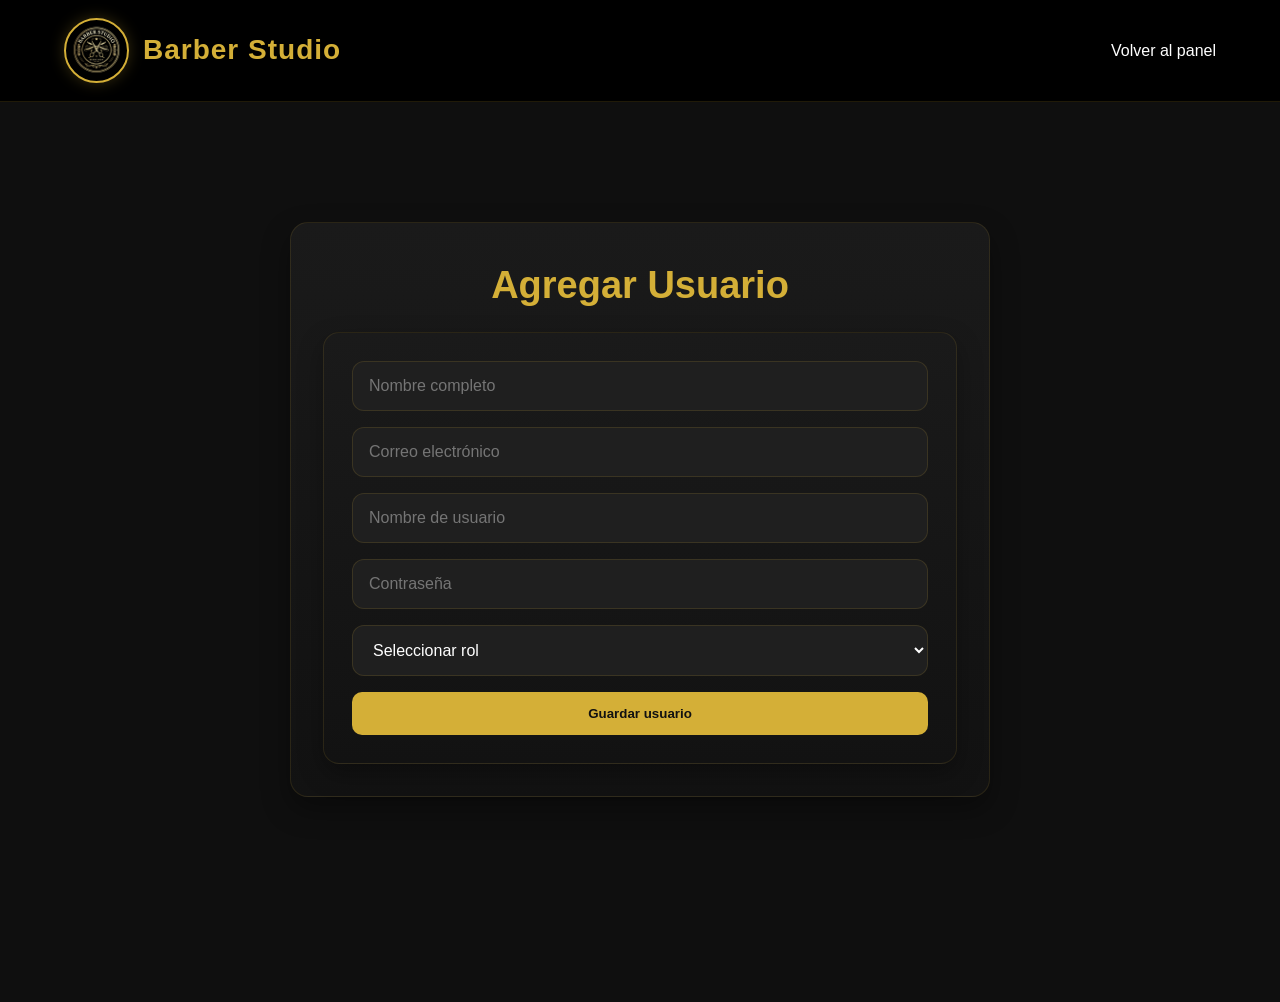
<file: agregar-usuario.html>
<!DOCTYPE html>
<html lang="es">
<head>
    <meta charset="UTF-8">
    <meta name="viewport" content="width=device-width, initial-scale=1.0">
    <title>Agregar Usuario - Barber Studio</title>
    <link rel="stylesheet" href="estilos.css">
</head>
<body>

    <header>
        <div class="contenedor header-contenido">
            <div class="logo-contenedor">
                <img src="img/logo.png" alt="Logo" class="logo">
                <h1>Barber Studio</h1>
            </div>

            <nav>
                <a href="panel-usuario.html">Volver al panel</a>
            </nav>
        </div>
    </header>

    <section class="pagina-simple">
        <div class="contenedor login-contenedor">
            <div class="login-card">
                <h2>Agregar Usuario</h2>

                <form class="formulario-contacto">
                    <input type="text" placeholder="Nombre completo" required id="nameC">
                    <input type="email" placeholder="Correo electrónico" required id="correoC">
                    <input type="text" placeholder="Nombre de usuario" required id="userC">
                    <input type="password" placeholder="Contraseña" required id="contraC">

                    <select class="input-select" id="rolC">
                        <option>Seleccionar rol</option>
                        <option>Administrador</option>
                        <option>Barbero</option>
                        <option>Recepción</option>
                    </select>

                    <button type="submit" class="btn" onclick="NewUser()">Guardar usuario</button>
                </form>
            </div>
        </div>
    </section>
    <script src="./data/data.js"></script>
<script src="./js/agregarUsuario.js"></script>
</body>
</html>
</file>
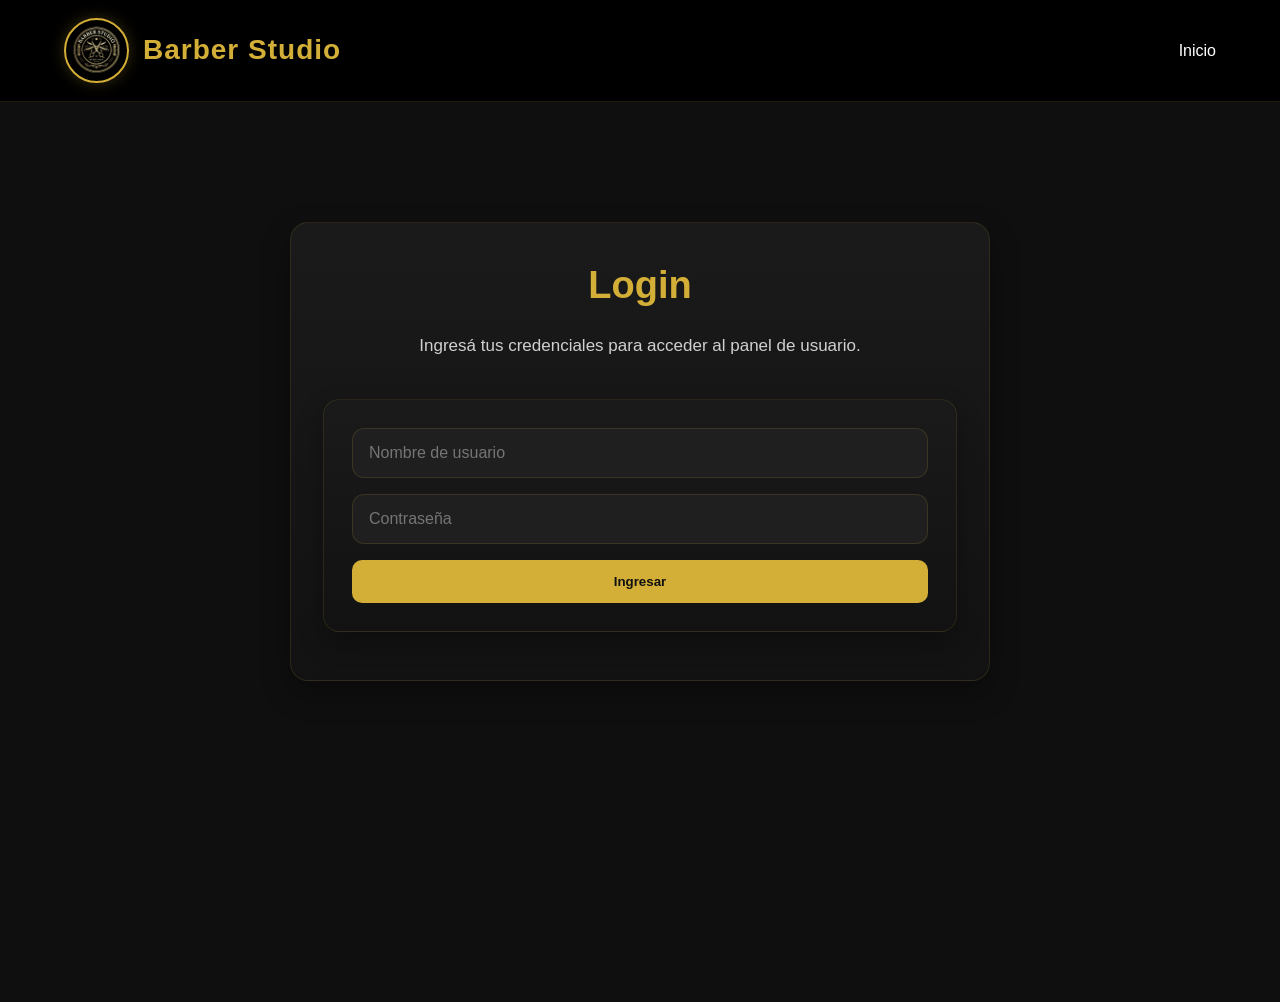
<file: info-usuario.html>
<!DOCTYPE html>
<html lang="es">
<head>
    <meta charset="UTF-8">
    <meta name="viewport" content="width=device-width, initial-scale=1.0">
    <title>Información de Usuario - Barber Studio</title>
    <link rel="stylesheet" href="estilos.css">
</head>
<body>

    <header>
        <div class="contenedor header-contenido">
            <div class="logo-contenedor">
                <img src="img/logo.png" alt="Logo" class="logo">
                <h1>Barber Studio</h1>
            </div>

            <nav>
                <a href="panel-usuario.html">Volver al panel</a>
            </nav>
        </div>
    </header>

    <section class="pagina-simple">
        <div class="contenedor info-usuario-card">
            <h2>Información de Usuario</h2>
            <p id="nameL"><strong>Nombre:</strong> Usuario Demo</p>
            <p id="correoL"><strong>Correo:</strong> usuario@barberstudio.com</p>
            <p id="rolL"><strong>Rol:</strong> Administrador</p>
            <p id="estadoL"><strong>Estado:</strong> Activo</p>
        </div>
    </section>
<script src="./data/data.js"></script>
<script src="./js/info.js"></script>
</body>
</html>
</file>
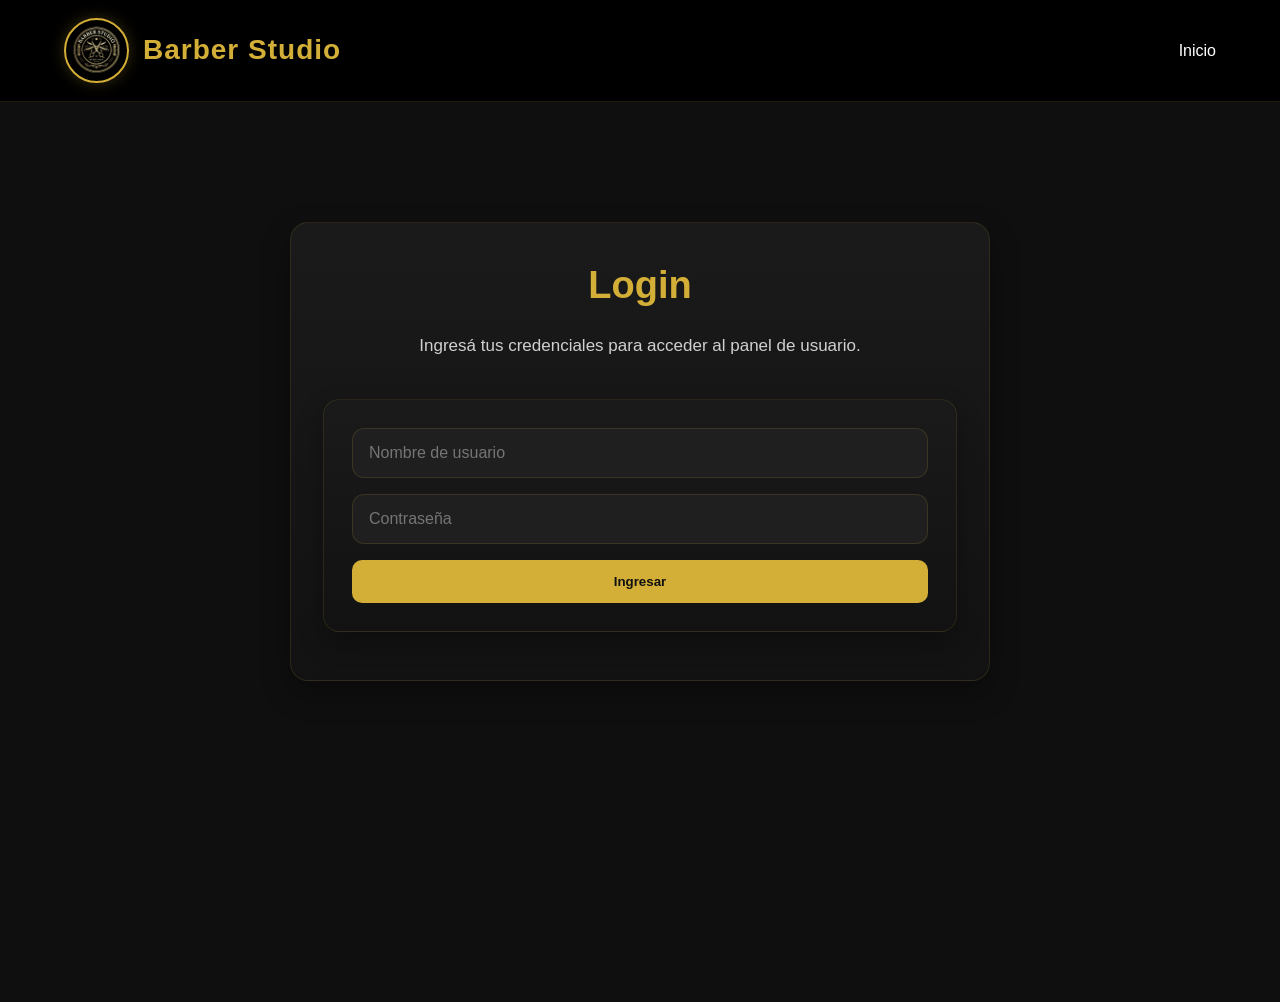
<file: login.html>
<!DOCTYPE html>
<html lang="es">
<head>
    <meta charset="UTF-8">
    <meta name="viewport" content="width=device-width, initial-scale=1.0">
    <title>Login - Barber Studio</title>
    <link rel="stylesheet" href="estilos.css">
</head>
<body>

    <header>
        <div class="contenedor header-contenido">
            <div class="logo-contenedor">
                <img src="img/logo.png" alt="Logo de Barber Studio" class="logo">
                <h1>Barber Studio</h1>
            </div>

            <nav>
                <a href="index.html">Inicio</a>
            </nav>
        </div>
    </header>

    <section class="pagina-simple">
        <div class="contenedor login-contenedor">
            <div class="login-card">
                <h2>Login</h2>
                <p class="texto-seccion">
                    Ingresá tus credenciales para acceder al panel de usuario.
                </p>
                <!--Importante-->
                <form class="formulario-contacto" id="formulario-contacto">
                    <input type="text" placeholder="Nombre de usuario" id="nameTxt" required>
                    <input type="password" placeholder="Contraseña" id="passTxt" required>
                    <button type="submit" class="btn" id="loginBtn" onclick="configurarLogin();">Ingresar</button>
                </form>

                <p class="nota-login" id="nota-login">
                </p>
            </div>
        </div>
    </section>
    <script src="./data/data.js"></script>
    <script src="./js/validation.js"></script>
</body>
</html>
</file>
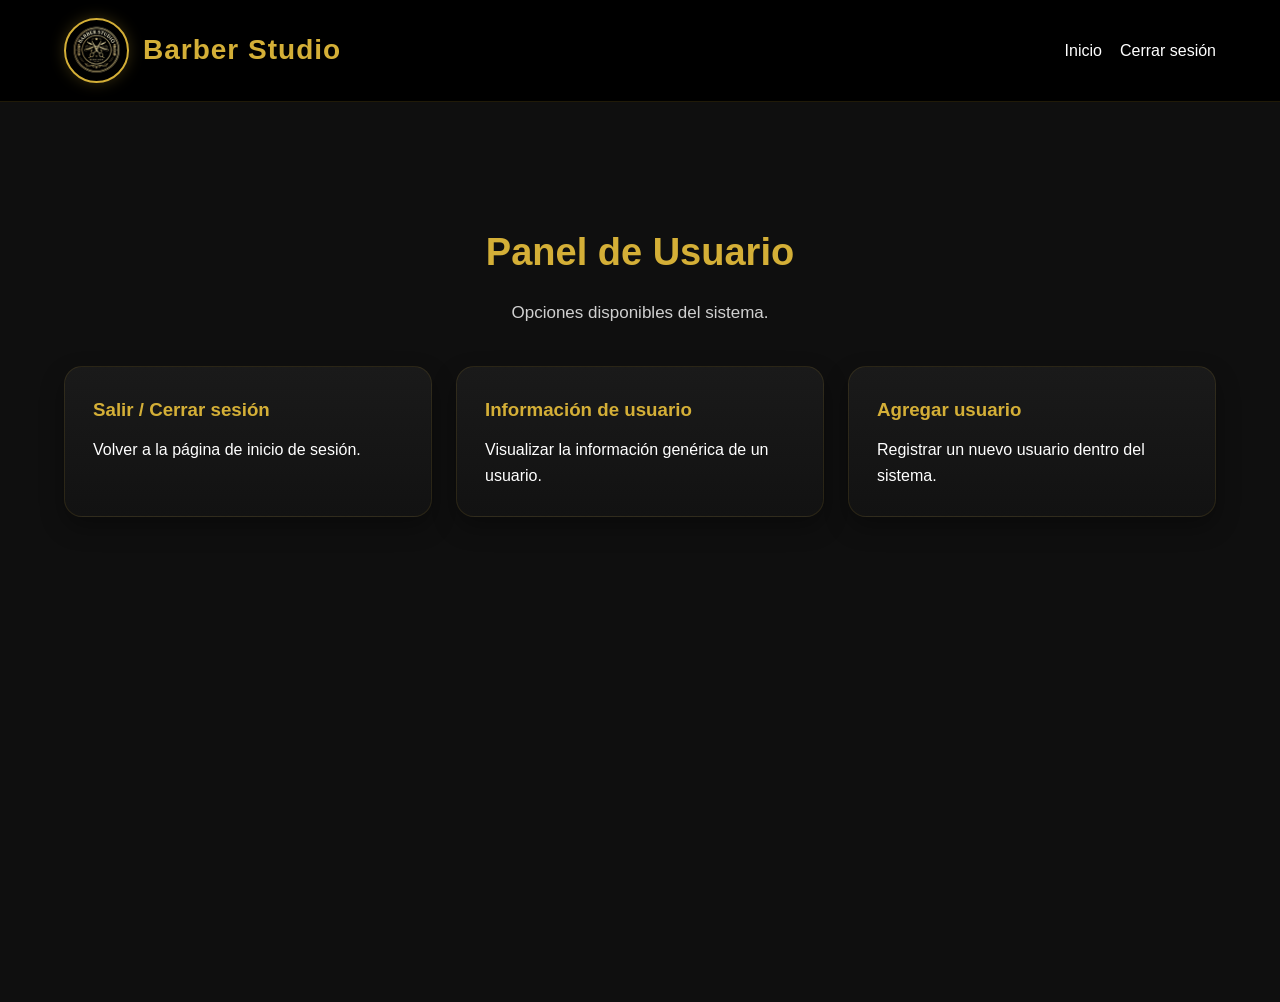
<file: panel-usuario.html>
<!DOCTYPE html>
<html lang="es">
<head>
    <meta charset="UTF-8">
    <meta name="viewport" content="width=device-width, initial-scale=1.0">
    <title>Panel de Usuario - Barber Studio</title>
    <link rel="stylesheet" href="estilos.css">
</head>
<body>

    <header>
        <div class="contenedor header-contenido">
            <div class="logo-contenedor">
                <img src="img/logo.png" alt="Logo de Barber Studio" class="logo">
                <h1>Barber Studio</h1>
            </div>
            <!--Navbar-->
            <nav>
                <a href="index.html">Inicio</a>
                <a href="login.html" onclick="SingOut()">Cerrar sesión</a>
            </nav>
        </div>
    </header>

    <section class="pagina-simple">
        <div class="contenedor">
            <h2>Panel de Usuario</h2>
            <p class="texto-seccion">Opciones disponibles del sistema.</p>

            <div class="panel-opciones">
                <a href="login.html" class="panel-card" onclick="SingOut()">
                    <h3>Salir / Cerrar sesión</h3>
                    <p>Volver a la página de inicio de sesión.</p>
                </a>

                <a href="info-usuario.html" class="panel-card">
                    <h3>Información de usuario</h3>
                    <p>Visualizar la información genérica de un usuario.</p>
                </a>

                <a href="agregar-usuario.html" class="panel-card" onclick="VerificarRol()" id="botonCrear">
                    <h3>Agregar usuario</h3>
                    <p>Registrar un nuevo usuario dentro del sistema.</p>
                </a>
            </div>
        </div>
    </section>
    <script src="./data/data.js"></script>
    <script src="./js/roles.js"></script>
</body>
</html>
</file>
<file: estilos.css>
* {
    margin: 0;
    padding: 0;
    box-sizing: border-box;
}

html {
    scroll-behavior: smooth;
}

body {
    font-family: Arial, sans-serif;
    background-color: #0f0f0f;
    color: #ffffff;
    line-height: 1.6;
    overflow-x: hidden;
}

img {
    max-width: 100%;
    display: block;
}

.contenedor {
    width: 90%;
    max-width: 1200px;
    margin: 0 auto;
}

/* HEADER */
header {
    background: rgba(0, 0, 0, 0.95);
    position: sticky;
    top: 0;
    z-index: 1000;
    border-bottom: 1px solid rgba(212, 175, 55, 0.15);
    backdrop-filter: blur(6px);
    animation: deslizarAbajo 0.8s ease;
}

.header-contenido {
    display: flex;
    justify-content: space-between;
    align-items: center;
    padding: 18px 0;
    flex-wrap: wrap;
    gap: 20px;
}

.logo-contenedor {
    display: flex;
    align-items: center;
    gap: 14px;
    animation: aparecerIzquierda 1s ease;
}

.logo {
    width: 65px;
    height: 65px;
    object-fit: cover;
    border-radius: 50%;
    border: 2px solid #d4af37;
    box-shadow: 0 0 15px rgba(212, 175, 55, 0.25);
    animation: aparecerLogo 1.1s ease;
    transition: transform 0.4s ease, box-shadow 0.4s ease;
}

.logo:hover {
    transform: rotate(6deg) scale(1.08);
    box-shadow: 0 0 25px rgba(212, 175, 55, 0.5);
}

.logo-contenedor h1 {
    font-size: 28px;
    color: #d4af37;
    letter-spacing: 1px;
    transition: color 0.3s ease, text-shadow 0.3s ease;
}

.logo-contenedor h1:hover {
    color: #e8c24b;
    text-shadow: 0 0 12px rgba(212, 175, 55, 0.35);
}

nav {
    display: flex;
    flex-wrap: wrap;
    gap: 18px;
    animation: aparecerDerecha 1s ease;
}

nav a {
    color: #ffffff;
    text-decoration: none;
    font-size: 16px;
    position: relative;
    transition: color 0.3s ease, transform 0.3s ease;
}

nav a::after {
    content: "";
    width: 0;
    height: 2px;
    background-color: #d4af37;
    position: absolute;
    left: 0;
    bottom: -6px;
    transition: width 0.3s ease;
}

nav a:hover {
    color: #d4af37;
    transform: translateY(-2px);
}

nav a:hover::after {
    width: 100%;
}

/* HERO */
.hero {
    position: relative;
    min-height: 100vh;
    display: flex;
    align-items: center;
    background: linear-gradient(135deg, #0f0f0f 0%, #1c1c1c 50%, #111111 100%);
    overflow: hidden;
}

.overlay {
    position: absolute;
    inset: 0;
    background: radial-gradient(circle at center, rgba(212, 175, 55, 0.08), transparent 55%);
    pointer-events: none;
    animation: pulsoOverlay 4s ease-in-out infinite;
}

.hero-contenido {
    position: relative;
    z-index: 1;
    display: flex;
    align-items: center;
    justify-content: space-between;
    gap: 50px;
    flex-wrap: wrap;
    padding: 80px 0;
}

.hero-texto {
    flex: 1 1 500px;
    animation: aparecerIzquierda 1.2s ease;
}

.subtitulo {
    display: inline-block;
    margin-bottom: 14px;
    color: #d4af37;
    font-size: 15px;
    text-transform: uppercase;
    letter-spacing: 2px;
    animation: parpadeoSuave 2.5s ease-in-out infinite;
}

.hero-texto h2 {
    font-size: 54px;
    line-height: 1.1;
    margin-bottom: 20px;
    animation: aparecerArriba 1s ease;
}

.hero-texto p {
    max-width: 580px;
    color: #d7d7d7;
    font-size: 18px;
    margin-bottom: 30px;
    animation: aparecerArriba 1.2s ease;
}

.hero-botones {
    display: flex;
    gap: 15px;
    flex-wrap: wrap;
    animation: aparecerAbajo 1.4s ease;
}

.hero-imagen {
    flex: 1 1 380px;
    display: flex;
    justify-content: center;
    animation: aparecerDerecha 1.2s ease;
}

.hero-imagen img {
    width: 420px;
    border-radius: 18px;
    border: 1px solid rgba(212, 175, 55, 0.2);
    box-shadow: 0 15px 35px rgba(0, 0, 0, 0.55);
    transition: transform 0.4s ease, box-shadow 0.4s ease, filter 0.4s ease;
    animation: flotar 3.5s ease-in-out infinite;
}

.hero-imagen img:hover {
    transform: scale(1.04);
    box-shadow: 0 18px 40px rgba(212, 175, 55, 0.18);
    filter: brightness(1.06);
}

/* BOTONES */
.btn {
    display: inline-block;
    padding: 14px 28px;
    border-radius: 10px;
    text-decoration: none;
    font-weight: bold;
    border: none;
    cursor: pointer;
    background-color: #d4af37;
    color: #111111;
    transition: all 0.3s ease;
}

.btn:hover {
    background-color: #e8c24b;
    transform: translateY(-3px) scale(1.03);
    box-shadow: 0 8px 20px rgba(212, 175, 55, 0.25);
}

.btn:active {
    transform: scale(0.98);
}

.btn-secundario {
    background-color: transparent;
    color: #ffffff;
    border: 1px solid #d4af37;
}

.btn-secundario:hover {
    background-color: #d4af37;
    color: #111111;
}

/* SECCIONES */
section {
    padding: 90px 0;
    animation: aparecerAbajo 1s ease;
}

.seccion-oscura {
    background-color: #151515;
}

section h2 {
    text-align: center;
    font-size: 38px;
    color: #d4af37;
    margin-bottom: 16px;
}

.texto-seccion {
    text-align: center;
    max-width: 780px;
    margin: 0 auto 40px;
    color: #d0d0d0;
    font-size: 17px;
}

.izquierda {
    text-align: left;
    margin: 0 0 30px 0;
    max-width: 100%;
}

/* MISION Y VISION */
.mision-vision-contenedor {
    display: grid;
    grid-template-columns: repeat(2, 1fr);
    gap: 24px;
}

.mv-card {
    background: linear-gradient(180deg, #1a1a1a, #121212);
    padding: 28px;
    border-radius: 18px;
    border: 1px solid rgba(212, 175, 55, 0.12);
    box-shadow: 0 10px 24px rgba(0, 0, 0, 0.3);
    transition: transform 0.35s ease, border-color 0.35s ease;
}

.mv-card:hover {
    transform: translateY(-8px);
    border-color: rgba(212, 175, 55, 0.35);
}

.mv-card h3 {
    color: #d4af37;
    margin-bottom: 12px;
    font-size: 24px;
}

/* VALORES AMPLIADOS */
.valores-ampliados {
    display: grid;
    grid-template-columns: repeat(2, 1fr);
    gap: 24px;
}

.valor-ampliado {
    background: linear-gradient(180deg, #1a1a1a, #121212);
    padding: 24px;
    border-radius: 16px;
    border: 1px solid rgba(212, 175, 55, 0.12);
    box-shadow: 0 10px 22px rgba(0, 0, 0, 0.28);
    transition: transform 0.35s ease, border-color 0.35s ease;
}

.valor-ampliado:hover {
    transform: translateY(-8px);
    border-color: rgba(212, 175, 55, 0.35);
}

.valor-ampliado h3 {
    color: #d4af37;
    margin-bottom: 12px;
}

/* ORGANIGRAMA */
.organigrama {
    display: flex;
    flex-direction: column;
    gap: 24px;
    align-items: center;
}

.nivel {
    display: flex;
    justify-content: center;
    gap: 20px;
    flex-wrap: wrap;
}

.org-box {
    background: linear-gradient(180deg, #1a1a1a, #121212);
    border: 1px solid rgba(212, 175, 55, 0.12);
    color: #fff;
    padding: 18px 26px;
    border-radius: 14px;
    min-width: 220px;
    text-align: center;
    box-shadow: 0 10px 24px rgba(0, 0, 0, 0.3);
    transition: transform 0.3s ease, border-color 0.3s ease;
}

.org-box:hover {
    transform: translateY(-6px);
    border-color: rgba(212, 175, 55, 0.35);
}

/* EQUIPO */
.equipo-contenedor {
    display: grid;
    grid-template-columns: repeat(3, 1fr);
    gap: 24px;
}

.miembro-card {
    background: linear-gradient(180deg, #1a1a1a, #121212);
    border: 1px solid rgba(212, 175, 55, 0.12);
    border-radius: 18px;
    overflow: hidden;
    box-shadow: 0 10px 24px rgba(0, 0, 0, 0.32);
    transition: transform 0.35s ease, border-color 0.35s ease;
}

.miembro-card:hover {
    transform: translateY(-8px);
    border-color: rgba(212, 175, 55, 0.35);
}

.miembro-card img {
    width: 100%;
    height: 260px;
    object-fit: cover;
}

.miembro-card h3 {
    color: #d4af37;
    padding: 18px 20px 6px;
}

.miembro-card .cargo {
    color: #fff;
    padding: 0 20px 12px;
    font-weight: bold;
}

.miembro-card ul {
    padding: 0 20px 20px 38px;
    color: #d0d0d0;
}

.miembro-card li {
    margin-bottom: 10px;
}

/* BARBERO */
.barbero-contenedor {
    display: grid;
    grid-template-columns: 0.9fr 1.1fr;
    gap: 40px;
    align-items: center;
}

.barbero-imagen {
    display: flex;
    justify-content: center;
}

.barbero-imagen img {
    width: 100%;
    max-width: 420px;
    border-radius: 20px;
    border: 1px solid rgba(212, 175, 55, 0.14);
    box-shadow: 0 15px 35px rgba(0, 0, 0, 0.45);
    transition: transform 0.4s ease, box-shadow 0.4s ease, filter 0.4s ease;
}

.barbero-imagen img:hover {
    transform: scale(1.03);
    box-shadow: 0 18px 40px rgba(212, 175, 55, 0.18);
    filter: brightness(1.05);
}

.barbero-texto h2 {
    text-align: left;
}

.barbero-detalles {
    display: grid;
    grid-template-columns: repeat(3, 1fr);
    gap: 18px;
    margin-top: 10px;
}

.detalle-barbero {
    background: linear-gradient(180deg, #1a1a1a, #121212);
    padding: 20px;
    border-radius: 14px;
    border: 1px solid rgba(212, 175, 55, 0.12);
    box-shadow: 0 10px 22px rgba(0, 0, 0, 0.28);
    transition: transform 0.35s ease, border-color 0.35s ease, box-shadow 0.35s ease;
}

.detalle-barbero:hover {
    transform: translateY(-8px);
    border-color: rgba(212, 175, 55, 0.35);
    box-shadow: 0 14px 28px rgba(0, 0, 0, 0.38);
}

.detalle-barbero h3 {
    color: #d4af37;
    margin-bottom: 10px;
    font-size: 20px;
}

.detalle-barbero p {
    color: #d3d3d3;
    font-size: 15px;
}

/* SERVICIOS */
.servicios {
    display: grid;
    grid-template-columns: repeat(auto-fit, minmax(240px, 1fr));
    gap: 24px;
    margin-top: 20px;
}

.card {
    background: linear-gradient(180deg, #1a1a1a, #121212);
    padding: 28px 22px;
    border-radius: 16px;
    border: 1px solid rgba(212, 175, 55, 0.12);
    box-shadow: 0 10px 25px rgba(0, 0, 0, 0.35);
    transition: transform 0.35s ease, box-shadow 0.35s ease, border-color 0.35s ease;
    animation: aparecerEscala 0.8s ease;
}

.card:hover {
    transform: translateY(-10px) scale(1.03);
    box-shadow: 0 16px 32px rgba(0, 0, 0, 0.45);
    border-color: rgba(212, 175, 55, 0.35);
}

.card h3 {
    color: #d4af37;
    margin-bottom: 12px;
    font-size: 22px;
}

.card p {
    color: #d3d3d3;
    margin-bottom: 18px;
}

.precio {
    display: inline-block;
    color: #111111;
    background-color: #d4af37;
    font-weight: bold;
    padding: 8px 14px;
    border-radius: 999px;
    font-size: 14px;
    transition: transform 0.3s ease, box-shadow 0.3s ease;
}

.card:hover .precio {
    transform: scale(1.08);
    box-shadow: 0 0 12px rgba(212, 175, 55, 0.35);
}

/* GALERÍA PREMIUM */
.galeria-contenedor {
    display: grid;
    grid-template-columns: repeat(auto-fit, minmax(280px, 1fr));
    gap: 24px;
}

.galeria-item {
    position: relative;
    overflow: hidden;
    border-radius: 18px;
    border: 1px solid rgba(212, 175, 55, 0.12);
    box-shadow: 0 12px 28px rgba(0, 0, 0, 0.35);
    animation: zoomSuave 1s ease;
}

.galeria-item img {
    width: 100%;
    height: 360px;
    object-fit: cover;
    transition: transform 0.45s ease, filter 0.45s ease;
}

.galeria-item::after {
    content: "";
    position: absolute;
    inset: 0;
    background: linear-gradient(to top, rgba(0, 0, 0, 0.82), rgba(0, 0, 0, 0.15));
    opacity: 0.95;
    transition: opacity 0.35s ease;
}

.galeria-info {
    position: absolute;
    left: 20px;
    bottom: 20px;
    z-index: 2;
    transform: translateY(20px);
    opacity: 0;
    transition: all 0.35s ease;
}

.galeria-info h3 {
    color: #d4af37;
    font-size: 24px;
    margin-bottom: 8px;
}

.galeria-info p {
    color: #f1f1f1;
    font-size: 15px;
    max-width: 260px;
    line-height: 1.5;
}

.galeria-item:hover img {
    transform: scale(1.08);
    filter: brightness(1.05);
}

.galeria-item:hover::after {
    opacity: 1;
}

.galeria-item:hover .galeria-info {
    transform: translateY(0);
    opacity: 1;
}

/* TABLA Y RECURSOS */
.tabla-servicios {
    overflow-x: auto;
    margin-bottom: 35px;
}

.tabla-servicios table {
    width: 100%;
    border-collapse: collapse;
    background: #151515;
    border-radius: 14px;
    overflow: hidden;
}

.tabla-servicios th,
.tabla-servicios td {
    padding: 15px;
    text-align: left;
    border-bottom: 1px solid rgba(212, 175, 55, 0.08);
}

.tabla-servicios th {
    background-color: #d4af37;
    color: #111;
}

.recursos-grid {
    display: grid;
    grid-template-columns: 1.2fr 0.8fr;
    gap: 24px;
}

.recurso-card {
    background: linear-gradient(180deg, #1a1a1a, #121212);
    border: 1px solid rgba(212, 175, 55, 0.12);
    border-radius: 18px;
    padding: 24px;
    box-shadow: 0 10px 24px rgba(0, 0, 0, 0.3);
}

.recurso-card h3 {
    color: #d4af37;
    margin-bottom: 12px;
}

.recurso-card video {
    width: 100%;
    border-radius: 14px;
    margin-top: 10px;
}

/* CONTACTO */
.contacto-contenedor {
    display: grid;
    grid-template-columns: 0.95fr 1.05fr;
    gap: 35px;
    align-items: start;
}

.contacto-info h2 {
    text-align: left;
}

.datos-contacto {
    background: linear-gradient(180deg, #1a1a1a, #121212);
    border: 1px solid rgba(212, 175, 55, 0.12);
    border-radius: 16px;
    padding: 24px;
    box-shadow: 0 10px 24px rgba(0, 0, 0, 0.3);
}

.datos-contacto p {
    color: #d0d0d0;
    margin-bottom: 12px;
    font-size: 16px;
}

.datos-contacto p:last-child {
    margin-bottom: 0;
}

.formulario-contacto {
    width: 100%;
    background: linear-gradient(180deg, #1a1a1a, #121212);
    border: 1px solid rgba(212, 175, 55, 0.12);
    border-radius: 16px;
    padding: 28px;
    box-shadow: 0 10px 26px rgba(0, 0, 0, 0.3);
    display: flex;
    flex-direction: column;
    gap: 16px;
    animation: aparecerAbajo 1s ease;
}

.formulario-contacto input,
.formulario-contacto textarea {
    width: 100%;
    background-color: #1f1f1f;
    color: #ffffff;
    border: 1px solid rgba(212, 175, 55, 0.15);
    border-radius: 12px;
    padding: 15px 16px;
    font-size: 16px;
    outline: none;
    transition: border-color 0.3s ease, box-shadow 0.3s ease, transform 0.3s ease, background-color 0.3s ease;
}

.formulario-contacto input:hover,
.formulario-contacto textarea:hover {
    transform: translateY(-2px);
    border-color: rgba(212, 175, 55, 0.35);
    background-color: #242424;
}

.formulario-contacto input:focus,
.formulario-contacto textarea:focus {
    border-color: #d4af37;
    box-shadow: 0 0 0 3px rgba(212, 175, 55, 0.12);
}

.formulario-contacto textarea {
    resize: vertical;
    min-height: 140px;
}

/* FOOTER PREMIUM */
footer {
    background: linear-gradient(180deg, #0a0a0a, #050505);
    border-top: 1px solid rgba(212, 175, 55, 0.12);
    padding-top: 50px;
    color: #d0d0d0;
    animation: aparecerAbajo 1s ease;
}

.footer-contenedor {
    display: grid;
    grid-template-columns: repeat(4, 1fr);
    gap: 30px;
    padding-bottom: 30px;
}

.footer-col h3 {
    color: #d4af37;
    margin-bottom: 14px;
    font-size: 20px;
}

.footer-col p {
    margin-bottom: 10px;
    color: #bdbdbd;
    font-size: 15px;
    line-height: 1.7;
    transition: color 0.3s ease;
}

.footer-col p:hover {
    color: #ffffff;
}

.footer-bottom {
    border-top: 1px solid rgba(212, 175, 55, 0.08);
    text-align: center;
    padding: 18px 0 22px;
    font-size: 14px;
    color: #9f9f9f;
}

/* PAGINAS INTERNAS */
.pagina-simple {
    min-height: 100vh;
    padding: 120px 0 80px;
}

.login-contenedor {
    display: flex;
    justify-content: center;
}

.login-card,
.info-usuario-card {
    width: 100%;
    max-width: 700px;
    background: linear-gradient(180deg, #1a1a1a, #121212);
    border: 1px solid rgba(212, 175, 55, 0.12);
    border-radius: 18px;
    padding: 32px;
    box-shadow: 0 12px 28px rgba(0, 0, 0, 0.35);
}

.nota-login {
    text-align: center;
    margin-top: 16px;
    color: #bdbdbd;
}

.panel-opciones {
    display: grid;
    grid-template-columns: repeat(3, 1fr);
    gap: 24px;
}

.panel-card {
    text-decoration: none;
    color: white;
    background: linear-gradient(180deg, #1a1a1a, #121212);
    border: 1px solid rgba(212, 175, 55, 0.12);
    border-radius: 18px;
    padding: 28px;
    box-shadow: 0 10px 24px rgba(0, 0, 0, 0.32);
    transition: transform 0.35s ease, border-color 0.35s ease;
}

.panel-card:hover {
    transform: translateY(-8px);
    border-color: rgba(212, 175, 55, 0.35);
}

.panel-card h3 {
    color: #d4af37;
    margin-bottom: 12px;
}

.input-select {
    width: 100%;
    background-color: #1f1f1f;
    color: #ffffff;
    border: 1px solid rgba(212, 175, 55, 0.15);
    border-radius: 12px;
    padding: 15px 16px;
    font-size: 16px;
    outline: none;
}

/* KEYFRAMES */
@keyframes deslizarAbajo {
    from {
        opacity: 0;
        transform: translateY(-35px);
    }
    to {
        opacity: 1;
        transform: translateY(0);
    }
}

@keyframes aparecerLogo {
    from {
        opacity: 0;
        transform: scale(0.6) rotate(-10deg);
    }
    to {
        opacity: 1;
        transform: scale(1) rotate(0);
    }
}

@keyframes aparecerIzquierda {
    from {
        opacity: 0;
        transform: translateX(-60px);
    }
    to {
        opacity: 1;
        transform: translateX(0);
    }
}

@keyframes aparecerDerecha {
    from {
        opacity: 0;
        transform: translateX(60px);
    }
    to {
        opacity: 1;
        transform: translateX(0);
    }
}

@keyframes aparecerArriba {
    from {
        opacity: 0;
        transform: translateY(-40px);
    }
    to {
        opacity: 1;
        transform: translateY(0);
    }
}

@keyframes aparecerAbajo {
    from {
        opacity: 0;
        transform: translateY(45px);
    }
    to {
        opacity: 1;
        transform: translateY(0);
    }
}

@keyframes aparecerEscala {
    from {
        opacity: 0;
        transform: scale(0.9);
    }
    to {
        opacity: 1;
        transform: scale(1);
    }
}

@keyframes zoomSuave {
    from {
        opacity: 0;
        transform: scale(0.88);
    }
    to {
        opacity: 1;
        transform: scale(1);
    }
}

@keyframes flotar {
    0% {
        transform: translateY(0);
    }
    50% {
        transform: translateY(-10px);
    }
    100% {
        transform: translateY(0);
    }
}

@keyframes pulsoOverlay {
    0% {
        opacity: 0.5;
        transform: scale(1);
    }
    50% {
        opacity: 0.85;
        transform: scale(1.05);
    }
    100% {
        opacity: 0.5;
        transform: scale(1);
    }
}

@keyframes parpadeoSuave {
    0% {
        opacity: 0.7;
    }
    50% {
        opacity: 1;
    }
    100% {
        opacity: 0.7;
    }
}

/* RESPONSIVE */
@media (max-width: 900px) {
    .header-contenido {
        justify-content: center;
    }

    nav {
        justify-content: center;
    }

    .hero-contenido {
        text-align: center;
        justify-content: center;
    }

    .hero-texto p {
        margin-left: auto;
        margin-right: auto;
    }

    .hero-botones {
        justify-content: center;
    }

    .hero-texto h2 {
        font-size: 42px;
    }

    .mision-vision-contenedor,
    .valores-ampliados,
    .recursos-grid,
    .panel-opciones,
    .equipo-contenedor,
    .barbero-detalles,
    .barbero-contenedor,
    .contacto-contenedor {
        grid-template-columns: 1fr;
    }

    .barbero-texto h2,
    .contacto-info h2,
    .izquierda {
        text-align: center;
    }

    .footer-contenedor {
        grid-template-columns: repeat(2, 1fr);
    }
}

@media (max-width: 600px) {
    .logo-contenedor h1 {
        font-size: 22px;
    }

    nav a {
        font-size: 15px;
    }

    .hero-texto h2 {
        font-size: 34px;
    }

    .hero-texto p {
        font-size: 16px;
    }

    section h2 {
        font-size: 30px;
    }

    .galeria-item img {
        height: 280px;
    }

    .galeria-info h3 {
        font-size: 20px;
    }

    .galeria-info p {
        font-size: 14px;
    }

    .btn {
        width: 100%;
        text-align: center;
    }

    .hero-botones {
        flex-direction: column;
    }

    .formulario-contacto,
    .datos-contacto,
    .recurso-card,
    .mv-card,
    .valor-ampliado {
        padding: 20px;
    }

    .footer-contenedor {
        grid-template-columns: 1fr;
        text-align: center;
    }
}
/* PAGINAS INTERNAS */
.pagina-simple {
    min-height: 100vh;
    padding: 120px 0 80px;
}

.login-contenedor {
    display: flex;
    justify-content: center;
}

.login-card,
.info-usuario-card {
    width: 100%;
    max-width: 700px;
    background: linear-gradient(180deg, #1a1a1a, #121212);
    border: 1px solid rgba(212, 175, 55, 0.12);
    border-radius: 18px;
    padding: 32px;
    box-shadow: 0 12px 28px rgba(0, 0, 0, 0.35);
}

.nota-login {
    text-align: center;
    margin-top: 16px;
    color: #bdbdbd;
}

.panel-opciones {
    display: grid;
    grid-template-columns: repeat(3, 1fr);
    gap: 24px;
}

.panel-card {
    text-decoration: none;
    color: white;
    background: linear-gradient(180deg, #1a1a1a, #121212);
    border: 1px solid rgba(212, 175, 55, 0.12);
    border-radius: 18px;
    padding: 28px;
    box-shadow: 0 10px 24px rgba(0, 0, 0, 0.32);
    transition: transform 0.35s ease, border-color 0.35s ease;
}

.panel-card:hover {
    transform: translateY(-8px);
    border-color: rgba(212, 175, 55, 0.35);
}

.panel-card h3 {
    color: #d4af37;
    margin-bottom: 12px;
}

.input-select {
    width: 100%;
    background-color: #1f1f1f;
    color: #ffffff;
    border: 1px solid rgba(212, 175, 55, 0.15);
    border-radius: 12px;
    padding: 15px 16px;
    font-size: 16px;
    outline: none;
}

@media (max-width: 900px) {
    .panel-opciones {
        grid-template-columns: 1fr;
    }
}
</file>
